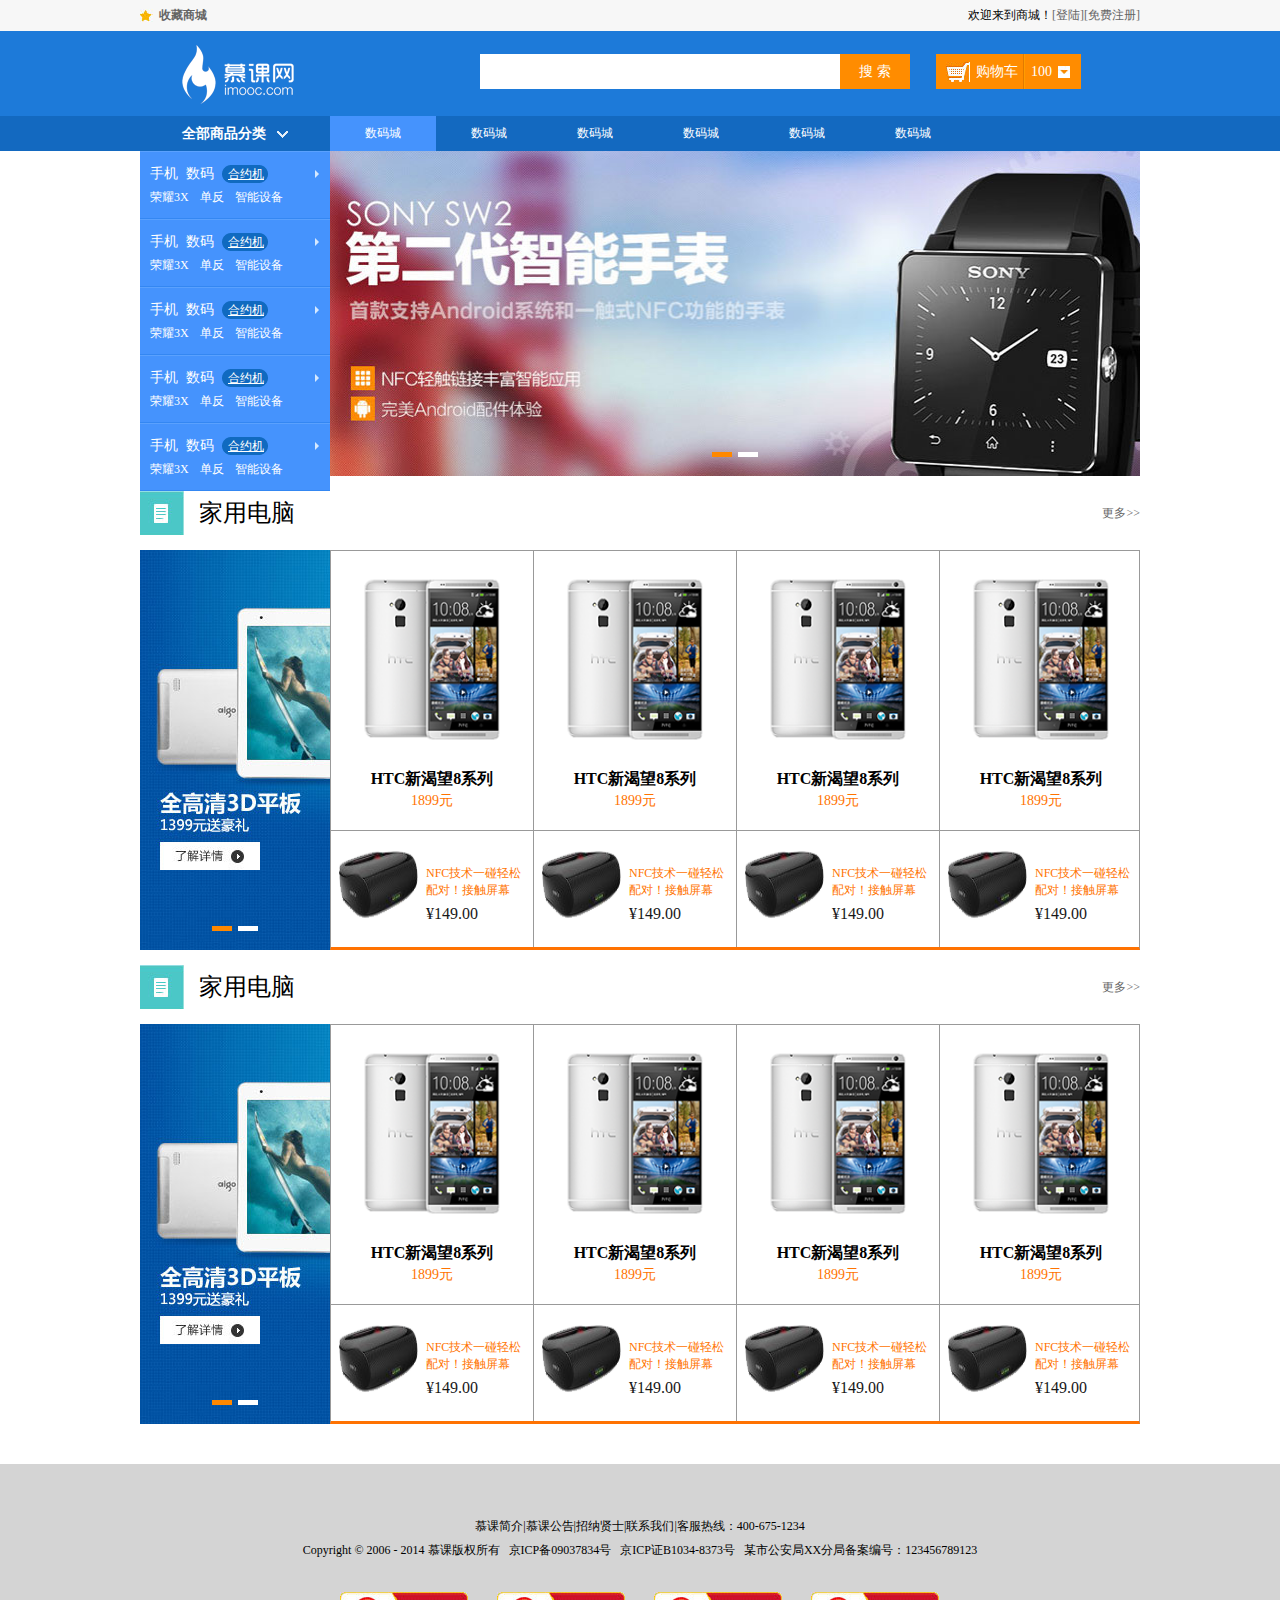
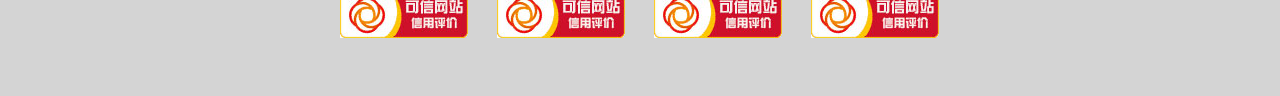
<file: index.html>
<!DOCTYPE html>
<html lang="en">
<head>
	<meta charset="UTF-8">
	<title>首页</title>
	<link rel="stylesheet" href="css/reset.css">
	<link rel="stylesheet" href="css/main.css">
	<!--[if IE 6]>
	<script type="text/javascript" src="js/DD_belatedPNG_0.0.8a-min.js"></script>
	<script type="text/javascript" src="js/ie6Fixpng.js"></script>
	<![endif]-->
</head>
<body>
	<div class="headerBar">
		<div class="topBar">
			<div class="comWidth">
				<div class="leftArea">
					<a href="#" class="collection">收藏商城</a>
				</div>
				<div class="rightArea">
					欢迎来到商城！<a href="#">[登陆]</a><a href="#">[免费注册]</a>
				</div>
			</div>
		</div>
		<div class="logoBar">
			<div class="comWidth">
				<div class="logo fl">
					<a href="#"><img src="images/logo.png" alt="商城"></a>
				</div>
				<div class="search_box fl">
					<input type="text" class="search_text fl">
					<input type="button" value="搜 索" class="search_btn fr">
				</div>
				<div class="shopCar fr">
					<div class="shopText fl">购物车</div>
					<div class="shopNum fl">100</div>
				</div>
			</div>
		</div>
		<div class="navBox">
			<div class="comWidth">
				<div class="shopClass fl">
					<h3>全部商品分类<i></i></h3>
					<!--列表-->
					<div class="shopClass_show">
						<dl class="shopClass_item">
							<dt><a href="" class="b">手机</a><a href="" class="b">数码</a><a href="" class="aLink">合约机</a></dt>
							<dd>
								<a href="#">荣耀3X</a>
								<a href="#">单反</a>
								<a href="#">智能设备</a>
							</dd>
						</dl>
						<dl class="shopClass_item">
							<dt><a href="" class="b">手机</a><a href="" class="b">数码</a><a href="" class="aLink">合约机</a></dt>
							<dd>
								<a href="#">荣耀3X</a>
								<a href="#">单反</a>
								<a href="#">智能设备</a>
							</dd>
						</dl>
						<dl class="shopClass_item">
							<dt><a href="" class="b">手机</a><a href="" class="b">数码</a><a href="" class="aLink">合约机</a></dt>
							<dd>
								<a href="#">荣耀3X</a>
								<a href="#">单反</a>
								<a href="#">智能设备</a>
							</dd>
						</dl>
						<dl class="shopClass_item">
							<dt><a href="" class="b">手机</a><a href="" class="b">数码</a><a href="" class="aLink">合约机</a></dt>
							<dd>
								<a href="#">荣耀3X</a>
								<a href="#">单反</a>
								<a href="#">智能设备</a>
							</dd>
						</dl>
						<dl class="shopClass_item">
							<dt><a href="" class="b">手机</a><a href="" class="b">数码</a><a href="" class="aLink">合约机</a></dt>
							<dd>
								<a href="#">荣耀3X</a>
								<a href="#">单反</a>
								<a href="#">智能设备</a>
							</dd>
						</dl>
					</div>
					<div class="shopClass_list hide">
						<div class="shopClass_cont">
							<dl class="shopList_item">
								<dt>电脑装机</dt>
								<dd>
									<a href="">文字</a><a href="">文字文字</a><a href="">文字文</a><a href="">文字</a><a href="">文字</a><a href="">文字</a>
								</dd>
							</dl>
							<dl class="shopList_item">
								<dt>电脑装机</dt>
								<dd>
									<a href="">文字</a><a href="">文字文字</a><a href="">文字文</a><a href="">文字</a><a href="">文字</a><a href="">文字</a>
								</dd>
							</dl>
							<dl class="shopList_item">
								<dt>电脑装机</dt>
								<dd>
									<a href="">文字</a><a href="">文字文字</a><a href="">文字文</a><a href="">文字</a><a href="">文字</a><a href="">文字</a><a href="">文字</a><a href="">文字文字</a><a href="">文字文</a><a href="">文字</a><a href="">文字</a><a href="">文字</a>
								</dd>
							</dl>
							<dl class="shopList_item">
								<dt>电脑装机</dt>
								<dd>
									<a href="">文字</a><a href="">文字文字</a><a href="">文字文</a><a href="">文字</a><a href="">文字</a><a href="">文字</a>
								</dd>
							</dl>
							<dl class="shopList_item">
								<dt>电脑装机</dt>
								<dd>
									<a href="">文字</a><a href="">文字文字</a><a href="">文字文</a><a href="">文字</a><a href="">文字</a><a href="">文字</a>
								</dd>
							</dl>
							<dl class="shopList_item">
								<dt>电脑装机</dt>
								<dd>
									<a href="">文字</a><a href="">文字文字</a><a href="">文字文</a><a href="">文字</a><a href="">文字</a><a href="">文字</a><a href="">文字</a><a href="">文字文字</a><a href="">文字文</a><a href="">文字</a><a href="">文字</a><a href="">文字</a>
								</dd>
							</dl>
							<div class="shopList_links">
								<a href="">文字测试内容<span></span></a><a href="">文字测试内容<span></span></a>
							</div>
						</div>
					</div>
				</div>
				<ul class="nav fl">
					<li class="active"><a href="#">数码城</a></li>
					<li><a href="#">数码城</a></li>
					<li><a href="#">数码城</a></li>
					<li><a href="#">数码城</a></li>
					<li><a href="#">数码城</a></li>
					<li><a href="#">数码城</a></li>
				</ul>
			</div>
		</div>
	</div>
	<div class="banner comWidth clearfix">
		<div class="banner_bar banner_big" id="box">
			<ul class="imgBox" id="oul">
				<li><a href="javascript:;"><img src="images/banner/banner_01.jpg" alt=""></a></li>
				<li><a href="javascript:;"><img src="images/banner/banner_02.jpg" alt=""></a></li>
			</ul>
			<div class="imgNum" id="dot">
				<a href="javascript:;" class="active"></a><a href="javascript:;"></a>
			</div>
		</div>
	</div>
	<div class="shopTit comWidth" >
		<span class="icon"></span><h3>家用电脑</h3>
		<a href="" class="more">更多&gt;&gt;</a>
	</div>
	<div class="shopList comWidth clearfix">
		<div class="leftArea">
			<div class="banner_bar banner_sm">
				<ul class="imgBox ">
					<li><a href=""><img src="images/banner/banner_sm_01.jpg" alt=""></a></li>
					<li><a href=""><img src="images/banner/banner_sm_02.jpg" alt=""></a></li>
				</ul>
				<div class="imgNum">
					<a href="" class="active"></a><a href=""></a>
				</div>
			</div>
		</div>
		<div class="rightArea">
			<div class="shopList_top clearfix">
				<div class="shop_item">
					<div class="shop_img">
						<a href=""><img src="images/shop_01.png" alt=""></a>
					</div>
					<h3>HTC新渴望8系列</h3>
					<p>1899元</p>
				</div>
				<div class="shop_item">
					<div class="shop_img">
						<a href=""><img src="images/shop_01.png" alt=""></a>
					</div>
					<h3>HTC新渴望8系列</h3>
					<p>1899元</p>
				</div>
				<div class="shop_item">
					<div class="shop_img">
						<a href=""><img src="images/shop_01.png" alt=""></a>
					</div>
					<h3>HTC新渴望8系列</h3>
					<p>1899元</p>
				</div>
				<div class="shop_item">
					<div class="shop_img">
						<a href=""><img src="images/shop_01.png" alt=""></a>
					</div>
					<h3>HTC新渴望8系列</h3>
					<p>1899元</p>
				</div>
			</div>
			<div class="shopList_sm clearfix">
				<div class="shopItem_sm">
					<div class="shopItem_smImg">
						<a href=""><img src="images/shop_sm_01.png" alt=""></a>
					</div>
					<div class="shopItem_text">
						<p>NFC技术一碰轻松配对！接触屏幕</p>
						<h3>¥149.00</h3>
					</div>
				</div>
				<div class="shopItem_sm">
					<div class="shopItem_smImg">
						<a href=""><img src="images/shop_sm_01.png" alt=""></a>
					</div>
					<div class="shopItem_text">
						<p>NFC技术一碰轻松配对！接触屏幕</p>
						<h3>¥149.00</h3>
					</div>
				</div>
				<div class="shopItem_sm">
					<div class="shopItem_smImg">
						<a href=""><img src="images/shop_sm_01.png" alt=""></a>
					</div>
					<div class="shopItem_text">
						<p>NFC技术一碰轻松配对！接触屏幕</p>
						<h3>¥149.00</h3>
					</div>
				</div>
				<div class="shopItem_sm">
					<div class="shopItem_smImg">
						<a href=""><img src="images/shop_sm_01.png" alt=""></a>
					</div>
					<div class="shopItem_text">
						<p>NFC技术一碰轻松配对！接触屏幕</p>
						<h3>¥149.00</h3>
					</div>
				</div>
			</div>
		</div>
	</div>
	<div class="shopTit comWidth" >
		<span class="icon"></span><h3>家用电脑</h3>
		<a href="" class="more">更多&gt;&gt;</a>
	</div>
	<div class="shopList comWidth clearfix">
		<div class="leftArea">
			<div class="banner_bar banner_sm">
				<ul class="imgBox ">
					<li><a href=""><img src="images/banner/banner_sm_01.jpg" alt=""></a></li>
					<li><a href=""><img src="images/banner/banner_sm_02.jpg" alt=""></a></li>
				</ul>
				<div class="imgNum">
					<a href="" class="active"></a><a href=""></a>
				</div>
			</div>
		</div>
		<div class="rightArea">
			<div class="shopList_top clearfix">
				<div class="shop_item">
					<div class="shop_img">
						<a href=""><img src="images/shop_01.png" alt=""></a>
					</div>
					<h3>HTC新渴望8系列</h3>
					<p>1899元</p>
				</div>
				<div class="shop_item">
					<div class="shop_img">
						<a href=""><img src="images/shop_01.png" alt=""></a>
					</div>
					<h3>HTC新渴望8系列</h3>
					<p>1899元</p>
				</div>
				<div class="shop_item">
					<div class="shop_img">
						<a href=""><img src="images/shop_01.png" alt=""></a>
					</div>
					<h3>HTC新渴望8系列</h3>
					<p>1899元</p>
				</div>
				<div class="shop_item">
					<div class="shop_img">
						<a href=""><img src="images/shop_01.png" alt=""></a>
					</div>
					<h3>HTC新渴望8系列</h3>
					<p>1899元</p>
				</div>
			</div>
			<div class="shopList_sm clearfix">
				<div class="shopItem_sm">
					<div class="shopItem_smImg">
						<a href=""><img src="images/shop_sm_01.png" alt=""></a>
					</div>
					<div class="shopItem_text">
						<p>NFC技术一碰轻松配对！接触屏幕</p>
						<h3>¥149.00</h3>
					</div>
				</div>
				<div class="shopItem_sm">
					<div class="shopItem_smImg">
						<a href=""><img src="images/shop_sm_01.png" alt=""></a>
					</div>
					<div class="shopItem_text">
						<p>NFC技术一碰轻松配对！接触屏幕</p>
						<h3>¥149.00</h3>
					</div>
				</div>
				<div class="shopItem_sm">
					<div class="shopItem_smImg">
						<a href=""><img src="images/shop_sm_01.png" alt=""></a>
					</div>
					<div class="shopItem_text">
						<p>NFC技术一碰轻松配对！接触屏幕</p>
						<h3>¥149.00</h3>
					</div>
				</div>
				<div class="shopItem_sm">
					<div class="shopItem_smImg">
						<a href=""><img src="images/shop_sm_01.png" alt=""></a>
					</div>
					<div class="shopItem_text">
						<p>NFC技术一碰轻松配对！接触屏幕</p>
						<h3>¥149.00</h3>
					</div>
				</div>
			</div>
		</div>
	</div>
	<div class="hr"></div>
	<div class="footer">
		<p><a href="">慕课简介</a>|<a href="">慕课公告</a>|<a href="">招纳贤士</a>|<a href="">联系我们</a>|客服热线：400-675-1234</p>
		<p>Copyright © 2006 - 2014 慕课版权所有&nbsp;&nbsp;&nbsp;京ICP备09037834号&nbsp;&nbsp;&nbsp;京ICP证B1034-8373号&nbsp;&nbsp;&nbsp;某市公安局XX分局备案编号：123456789123</p>
		<p class="web">
			<a href=""><img src="images/1_03.jpg" alt=""></a>
			<a href=""><img src="images/1_03.jpg" alt=""></a>
			<a href=""><img src="images/1_03.jpg" alt=""></a>
			<a href=""><img src="images/1_03.jpg" alt=""></a>
		</p>
	</div>
	<script src="js/move.js"></script>
	<script src="js/index.js"></script>
</body>
</html>
</file>
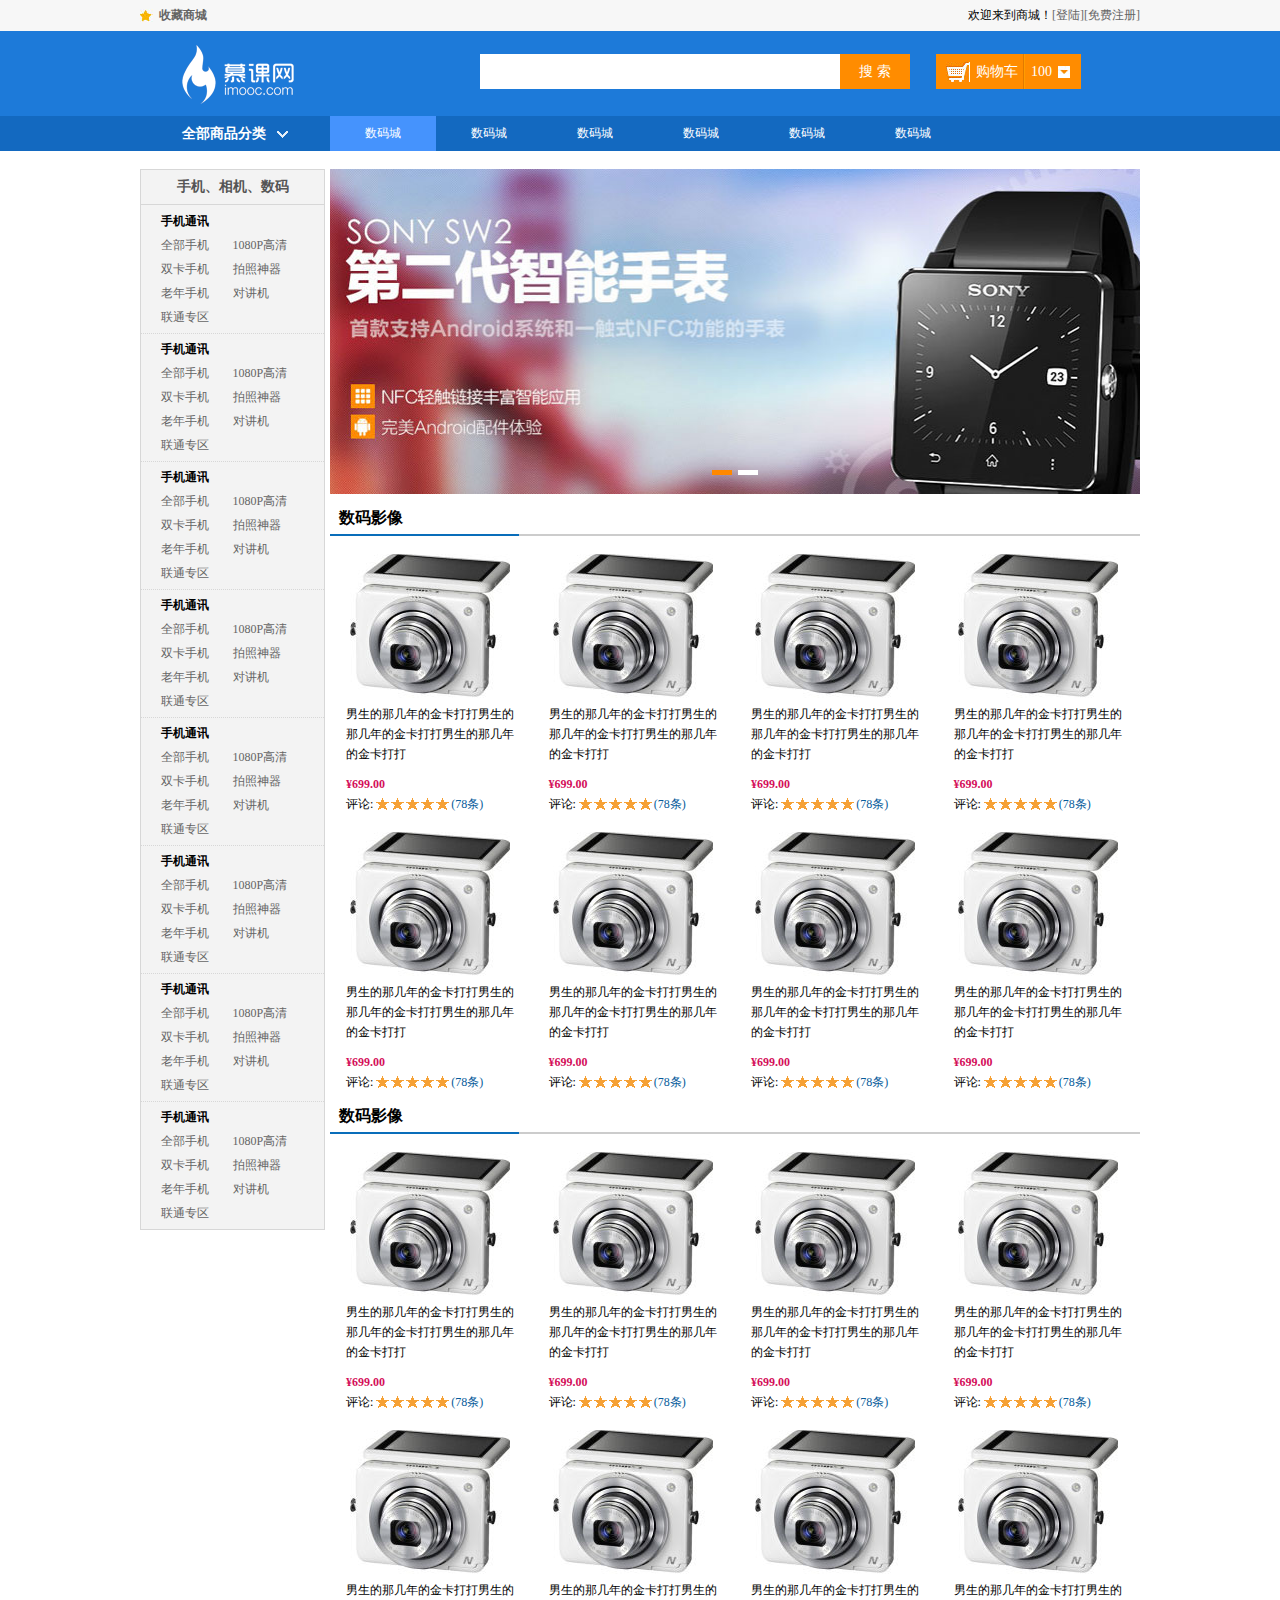
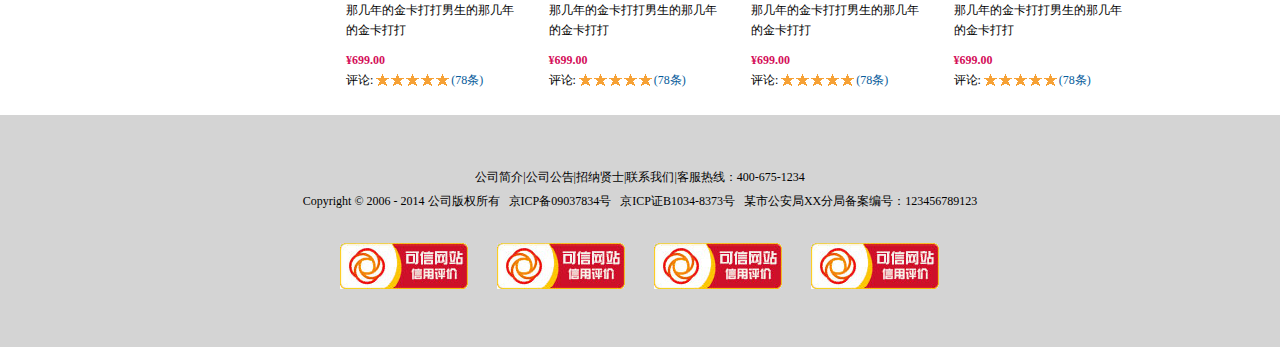
<file: 产品分类.html>
<!DOCTYPE html>
<html lang="en">
<head>
	<meta charset="UTF-8">
	<title>产品分类</title>
	<link rel="stylesheet" href="css/reset.css">
	<link rel="stylesheet" href="css/main.css">
	<!--[if IE 6]>
	<script type="text/javascript" src="js/DD_belatedPNG_0.0.8a-min.js"></script>
	<script type="text/javascript" src="js/ie6Fixpng.js"></script>
	<![endif]-->
</head>
<body>
	<div class="headerBar">
		<div class="topBar">
			<div class="comWidth">
				<div class="leftArea">
					<a href="#" class="collection">收藏商城</a>
				</div>
				<div class="rightArea">
					欢迎来到商城！<a href="#">[登陆]</a><a href="#">[免费注册]</a>
				</div>
			</div>
		</div>
		<div class="logoBar">
			<div class="comWidth">
				<div class="logo fl">
					<a href="#"><img src="images/logo.png" alt="商城"></a>
				</div>
				<div class="search_box fl">
					<input type="text" class="search_text fl">
					<input type="button" value="搜 索" class="search_btn fr">
				</div>
				<div class="shopCar fr">
					<div class="shopText fl">购物车</div>
					<div class="shopNum fl">100</div>
				</div>
			</div>
		</div>
		<div class="navBox">
			<div class="comWidth">
				<div class="shopClass fl">
					<h3>全部商品分类<i></i></h3>
					<!--列表-->
					<div class="shopClass_show hide">
						<dl class="shopClass_item">
							<dt><a href="" class="b">手机</a><a href="" class="b">数码</a><a href="" class="aLink">合约机</a></dt>
							<dd>
								<a href="#">荣耀3X</a>
								<a href="#">单反</a>
								<a href="#">智能设备</a>
							</dd>
						</dl>
						<dl class="shopClass_item">
							<dt><a href="" class="b">手机</a><a href="" class="b">数码</a><a href="" class="aLink">合约机</a></dt>
							<dd>
								<a href="#">荣耀3X</a>
								<a href="#">单反</a>
								<a href="#">智能设备</a>
							</dd>
						</dl>
						<dl class="shopClass_item">
							<dt><a href="" class="b">手机</a><a href="" class="b">数码</a><a href="" class="aLink">合约机</a></dt>
							<dd>
								<a href="#">荣耀3X</a>
								<a href="#">单反</a>
								<a href="#">智能设备</a>
							</dd>
						</dl>
						<dl class="shopClass_item">
							<dt><a href="" class="b">手机</a><a href="" class="b">数码</a><a href="" class="aLink">合约机</a></dt>
							<dd>
								<a href="#">荣耀3X</a>
								<a href="#">单反</a>
								<a href="#">智能设备</a>
							</dd>
						</dl>
						<dl class="shopClass_item">
							<dt><a href="" class="b">手机</a><a href="" class="b">数码</a><a href="" class="aLink">合约机</a></dt>
							<dd>
								<a href="#">荣耀3X</a>
								<a href="#">单反</a>
								<a href="#">智能设备</a>
							</dd>
						</dl>
					</div>
					<div class="shopClass_list hide">
						<div class="shopClass_cont">
							<dl class="shopList_item">
								<dt>电脑装机</dt>
								<dd>
									<a href="">文字</a><a href="">文字文字</a><a href="">文字文</a><a href="">文字</a><a href="">文字</a><a href="">文字</a>
								</dd>
							</dl>
							<dl class="shopList_item">
								<dt>电脑装机</dt>
								<dd>
									<a href="">文字</a><a href="">文字文字</a><a href="">文字文</a><a href="">文字</a><a href="">文字</a><a href="">文字</a>
								</dd>
							</dl>
							<dl class="shopList_item">
								<dt>电脑装机</dt>
								<dd>
									<a href="">文字</a><a href="">文字文字</a><a href="">文字文</a><a href="">文字</a><a href="">文字</a><a href="">文字</a><a href="">文字</a><a href="">文字文字</a><a href="">文字文</a><a href="">文字</a><a href="">文字</a><a href="">文字</a>
								</dd>
							</dl>
							<dl class="shopList_item">
								<dt>电脑装机</dt>
								<dd>
									<a href="">文字</a><a href="">文字文字</a><a href="">文字文</a><a href="">文字</a><a href="">文字</a><a href="">文字</a>
								</dd>
							</dl>
							<dl class="shopList_item">
								<dt>电脑装机</dt>
								<dd>
									<a href="">文字</a><a href="">文字文字</a><a href="">文字文</a><a href="">文字</a><a href="">文字</a><a href="">文字</a>
								</dd>
							</dl>
							<dl class="shopList_item">
								<dt>电脑装机</dt>
								<dd>
									<a href="">文字</a><a href="">文字文字</a><a href="">文字文</a><a href="">文字</a><a href="">文字</a><a href="">文字</a><a href="">文字</a><a href="">文字文字</a><a href="">文字文</a><a href="">文字</a><a href="">文字</a><a href="">文字</a>
								</dd>
							</dl>
							<div class="shopList_links">
								<a href="">文字测试内容<span></span></a><a href="">文字测试内容<span></span></a>
							</div>
						</div>
					</div>
				</div>
				<ul class="nav fl">
					<li class="active"><a href="#">数码城</a></li>
					<li><a href="#">数码城</a></li>
					<li><a href="#">数码城</a></li>
					<li><a href="#">数码城</a></li>
					<li><a href="#">数码城</a></li>
					<li><a href="#">数码城</a></li>
				</ul>
			</div>
		</div>
	</div>
	
	<div class="products comWidth clearfix">
		<div class="leftArea">
			<div class="left_nav">
				<h3 class="pro_title">手机、相机、数码</h3>
				<dl class="con_area clearfix">
					<dt class="con_title">手机通讯</dt>
					<dd><a href="">全部手机</a></dd>
					<dd><a href="">1080P高清</a></dd>
					<dd><a href="">双卡手机</a></dd>
					<dd><a href="">拍照神器</a></dd>
					<dd><a href="">老年手机</a></dd>
					<dd><a href="">对讲机</a></dd>
					<dd><a href="">联通专区</a></dd>
				</dl>
				<dl class="con_area clearfix">
					<dt class="con_title">手机通讯</dt>
					<dd><a href="">全部手机</a></dd>
					<dd><a href="">1080P高清</a></dd>
					<dd><a href="">双卡手机</a></dd>
					<dd><a href="">拍照神器</a></dd>
					<dd><a href="">老年手机</a></dd>
					<dd><a href="">对讲机</a></dd>
					<dd><a href="">联通专区</a></dd>
				</dl>
				<dl class="con_area clearfix">
					<dt class="con_title">手机通讯</dt>
					<dd><a href="">全部手机</a></dd>
					<dd><a href="">1080P高清</a></dd>
					<dd><a href="">双卡手机</a></dd>
					<dd><a href="">拍照神器</a></dd>
					<dd><a href="">老年手机</a></dd>
					<dd><a href="">对讲机</a></dd>
					<dd><a href="">联通专区</a></dd>
				</dl>
				<dl class="con_area clearfix">
					<dt class="con_title">手机通讯</dt>
					<dd><a href="">全部手机</a></dd>
					<dd><a href="">1080P高清</a></dd>
					<dd><a href="">双卡手机</a></dd>
					<dd><a href="">拍照神器</a></dd>
					<dd><a href="">老年手机</a></dd>
					<dd><a href="">对讲机</a></dd>
					<dd><a href="">联通专区</a></dd>
				</dl>
				<dl class="con_area clearfix">
					<dt class="con_title">手机通讯</dt>
					<dd><a href="">全部手机</a></dd>
					<dd><a href="">1080P高清</a></dd>
					<dd><a href="">双卡手机</a></dd>
					<dd><a href="">拍照神器</a></dd>
					<dd><a href="">老年手机</a></dd>
					<dd><a href="">对讲机</a></dd>
					<dd><a href="">联通专区</a></dd>
				</dl>
				<dl class="con_area clearfix">
					<dt class="con_title">手机通讯</dt>
					<dd><a href="">全部手机</a></dd>
					<dd><a href="">1080P高清</a></dd>
					<dd><a href="">双卡手机</a></dd>
					<dd><a href="">拍照神器</a></dd>
					<dd><a href="">老年手机</a></dd>
					<dd><a href="">对讲机</a></dd>
					<dd><a href="">联通专区</a></dd>
				</dl>
				<dl class="con_area clearfix">
					<dt class="con_title">手机通讯</dt>
					<dd><a href="">全部手机</a></dd>
					<dd><a href="">1080P高清</a></dd>
					<dd><a href="">双卡手机</a></dd>
					<dd><a href="">拍照神器</a></dd>
					<dd><a href="">老年手机</a></dd>
					<dd><a href="">对讲机</a></dd>
					<dd><a href="">联通专区</a></dd>
				</dl>
				<dl class="con_area clearfix">
					<dt class="con_title">手机通讯</dt>
					<dd><a href="">全部手机</a></dd>
					<dd><a href="">1080P高清</a></dd>
					<dd><a href="">双卡手机</a></dd>
					<dd><a href="">拍照神器</a></dd>
					<dd><a href="">老年手机</a></dd>
					<dd><a href="">对讲机</a></dd>
					<dd><a href="">联通专区</a></dd>
				</dl>
			</div>
		</div>
		<div class="rightArea">
			<div class="banner_bar banner_big" id="box">
				<ul class="imgBox" id="oul">
					<li><a href="javascript:;"><img src="images/banner/banner_01.jpg" alt=""></a></li>
					<li><a href="javascript:;"><img src="images/banner/banner_02.jpg" alt=""></a></li>
				</ul>
				<div class="imgNum" id="dot">
					<a href="javascript:;" class="active"></a><a href="javascript:;"></a>
				</div>
			</div>
			<div class="hr_7"></div>
			<div class="right_pro">
				<h3>数码影像</h3>
			</div>
			<div class="content_camera clearfix">
				<div class="products_list">
					<div class="products_img">
						<a href=""><img src="images/camera_01.jpg" alt=""></a>
					</div>
					<p class="description"><a href="">男生的那几年的金卡打打男生的那几年的金卡打打男生的那几年的金卡打打</a></p>
					<p class="price">¥699.00</p>
					<p class="comment">评论: <span></span><span></span><span></span><span></span><span></span><a href="">(78条)</a></p>
				</div>
				<div class="products_list clearfix">
					<div class="products_img">
						<a href=""><img src="images/camera_01.jpg" alt=""></a>
					</div>
					<p class="description"><a href="">男生的那几年的金卡打打男生的那几年的金卡打打男生的那几年的金卡打打</a></p>
					<p class="price">¥699.00</p>
					<p class="comment">评论: <span></span><span></span><span></span><span></span><span></span><a href="">(78条)</a></p>
				</div>
				<div class="products_list clearfix">
					<div class="products_img">
						<a href=""><img src="images/camera_01.jpg" alt=""></a>
					</div>
					<p class="description"><a href="">男生的那几年的金卡打打男生的那几年的金卡打打男生的那几年的金卡打打</a></p>
					<p class="price">¥699.00</p>
					<p class="comment">评论: <span></span><span></span><span></span><span></span><span></span><a href="">(78条)</a></p>
				</div>
				<div class="products_list clearfix">
					<div class="products_img">
						<a href=""><img src="images/camera_01.jpg" alt=""></a>
					</div>
					<p class="description"><a href="">男生的那几年的金卡打打男生的那几年的金卡打打男生的那几年的金卡打打</a></p>
					<p class="price">¥699.00</p>
					<p class="comment">评论: <span></span><span></span><span></span><span></span><span></span><a href="">(78条)</a></p>
				</div>
				<div class="products_list clearfix">
					<div class="products_img">
						<a href=""><img src="images/camera_01.jpg" alt=""></a>
					</div>
					<p class="description"><a href="">男生的那几年的金卡打打男生的那几年的金卡打打男生的那几年的金卡打打</a></p>
					<p class="price">¥699.00</p>
					<p class="comment">评论: <span></span><span></span><span></span><span></span><span></span><a href="">(78条)</a></p>
				</div>
				<div class="products_list clearfix">
					<div class="products_img">
						<a href=""><img src="images/camera_01.jpg" alt=""></a>
					</div>
					<p class="description"><a href="">男生的那几年的金卡打打男生的那几年的金卡打打男生的那几年的金卡打打</a></p>
					<p class="price">¥699.00</p>
					<p class="comment">评论: <span></span><span></span><span></span><span></span><span></span><a href="">(78条)</a></p>
				</div>
				<div class="products_list clearfix">
					<div class="products_img">
						<a href=""><img src="images/camera_01.jpg" alt=""></a>
					</div>
					<p class="description"><a href="">男生的那几年的金卡打打男生的那几年的金卡打打男生的那几年的金卡打打</a></p>
					<p class="price">¥699.00</p>
					<p class="comment">评论: <span></span><span></span><span></span><span></span><span></span><a href="">(78条)</a></p>
				</div>
				<div class="products_list clearfix">
					<div class="products_img">
						<a href=""><img src="images/camera_01.jpg" alt=""></a>
					</div>
					<p class="description"><a href="">男生的那几年的金卡打打男生的那几年的金卡打打男生的那几年的金卡打打</a></p>
					<p class="price">¥699.00</p>
					<p class="comment">评论: <span></span><span></span><span></span><span></span><span></span><a href="">(78条)</a></p>
				</div>
			</div>
			<div class="hr_7"></div>
			<div class="right_pro">
				<h3>数码影像</h3>
			</div>
			<div class="content_camera clearfix">
				<div class="products_list">
					<div class="products_img">
						<a href=""><img src="images/camera_01.jpg" alt=""></a>
					</div>
					<p class="description"><a href="">男生的那几年的金卡打打男生的那几年的金卡打打男生的那几年的金卡打打</a></p>
					<p class="price">¥699.00</p>
					<p class="comment">评论: <span></span><span></span><span></span><span></span><span></span><a href="">(78条)</a></p>
				</div>
				<div class="products_list clearfix">
					<div class="products_img">
						<a href=""><img src="images/camera_01.jpg" alt=""></a>
					</div>
					<p class="description"><a href="">男生的那几年的金卡打打男生的那几年的金卡打打男生的那几年的金卡打打</a></p>
					<p class="price">¥699.00</p>
					<p class="comment">评论: <span></span><span></span><span></span><span></span><span></span><a href="">(78条)</a></p>
				</div>
				<div class="products_list clearfix">
					<div class="products_img">
						<a href=""><img src="images/camera_01.jpg" alt=""></a>
					</div>
					<p class="description"><a href="">男生的那几年的金卡打打男生的那几年的金卡打打男生的那几年的金卡打打</a></p>
					<p class="price">¥699.00</p>
					<p class="comment">评论: <span></span><span></span><span></span><span></span><span></span><a href="">(78条)</a></p>
				</div>
				<div class="products_list clearfix">
					<div class="products_img">
						<a href=""><img src="images/camera_01.jpg" alt=""></a>
					</div>
					<p class="description"><a href="">男生的那几年的金卡打打男生的那几年的金卡打打男生的那几年的金卡打打</a></p>
					<p class="price">¥699.00</p>
					<p class="comment">评论: <span></span><span></span><span></span><span></span><span></span><a href="">(78条)</a></p>
				</div>
				<div class="products_list clearfix">
					<div class="products_img">
						<a href=""><img src="images/camera_01.jpg" alt=""></a>
					</div>
					<p class="description"><a href="">男生的那几年的金卡打打男生的那几年的金卡打打男生的那几年的金卡打打</a></p>
					<p class="price">¥699.00</p>
					<p class="comment">评论: <span></span><span></span><span></span><span></span><span></span><a href="">(78条)</a></p>
				</div>
				<div class="products_list clearfix">
					<div class="products_img">
						<a href=""><img src="images/camera_01.jpg" alt=""></a>
					</div>
					<p class="description"><a href="">男生的那几年的金卡打打男生的那几年的金卡打打男生的那几年的金卡打打</a></p>
					<p class="price">¥699.00</p>
					<p class="comment">评论: <span></span><span></span><span></span><span></span><span></span><a href="">(78条)</a></p>
				</div>
				<div class="products_list clearfix">
					<div class="products_img">
						<a href=""><img src="images/camera_01.jpg" alt=""></a>
					</div>
					<p class="description"><a href="">男生的那几年的金卡打打男生的那几年的金卡打打男生的那几年的金卡打打</a></p>
					<p class="price">¥699.00</p>
					<p class="comment">评论: <span></span><span></span><span></span><span></span><span></span><a href="">(78条)</a></p>
				</div>
				<div class="products_list clearfix">
					<div class="products_img">
						<a href=""><img src="images/camera_01.jpg" alt=""></a>
					</div>
					<p class="description"><a href="">男生的那几年的金卡打打男生的那几年的金卡打打男生的那几年的金卡打打</a></p>
					<p class="price">¥699.00</p>
					<p class="comment">评论: <span></span><span></span><span></span><span></span><span></span><a href="">(78条)</a></p>
				</div>
			</div>	
		</div>
	</div>
	
	<div class="hr"></div>
	<div class="footer">
		<p><a href="">公司简介</a>|<a href="">公司公告</a>|<a href="">招纳贤士</a>|<a href="">联系我们</a>|客服热线：400-675-1234</p>
		<p>Copyright © 2006 - 2014 公司版权所有&nbsp;&nbsp;&nbsp;京ICP备09037834号&nbsp;&nbsp;&nbsp;京ICP证B1034-8373号&nbsp;&nbsp;&nbsp;某市公安局XX分局备案编号：123456789123</p>
		<p class="web">
			<a href=""><img src="images/1_03.jpg" alt=""></a>
			<a href=""><img src="images/1_03.jpg" alt=""></a>
			<a href=""><img src="images/1_03.jpg" alt=""></a>
			<a href=""><img src="images/1_03.jpg" alt=""></a>
		</p>
	</div>
</body>
</html>
</file>
<file: css/main.css>
/*共用*/
.comWidth{
	width: 1000px;
	margin-left: auto;
	margin-right:auto;
}
.leftArea{
	float: left;
}
.rightArea{
	float: right;
}
.hide{display: none;}
.show{display: block;}
/*topBar*/

.topBar{
	height: 31px;
	background-color: #f7f7f7;
	line-height: 31px;
}

.collection{
	background:url(../images/icon/star.jpg) left center no-repeat;
	padding-left:19px;
	font-weight: bold;
}

.topBar a:hover{
	color: orange;
}

/*logo*/

.logoBar{
	height: 85px;
	background-color: #1d7ad9;
}
.logo{
	padding-left: 41px;
	padding-top:13px;
}

/*search*/
.search_box{
	width:430px;
	padding-top: 23px;
	padding-left: 185px;
}
.search_text{
	width: 350px;
	height: 35px;
	line-height: 35px\9;
	padding:0 5px;
	background: #fff;
}
.search_btn{
	width: 70px;
	height: 35px;
	font-size: 14px;
	font-family: "Microsoft YaHei", "微软雅黑";
	background-color: #ff8c00;
	color:#fff;
}
/*shopCar*/
.shopCar{
	width: 145px;
	height: 35px;
	background-color: #ff8c00;
	margin-top: 23px;
	font:14px/35px "Microsoft YaHei", "微软雅黑";
	color:#fff;
	margin-right: 59px;
}

.shopText{
	height: 100%;
	width: 87px;
	border-right:#e27a00 solid 1px;
	background: url(../images/icon/shopcar.jpg) 10px center no-repeat;
	text-indent:40px; 
}

.shopNum{
	width: 27px;
	height: 35px;
	border-left:#ff9c01 solid 1px;
	background: url(../images/icon/sj.jpg) 33px center no-repeat;
	text-align: right;
	padding-right: 29px;
}

/*navbox*/
.navBox{
	height: 35px;
	background: #1369c0;
	color:#fff;
}
.shopClass{
	width: 190px;
	position: relative;
}
.shopClass h3{
	line-height: 35px;
	text-align: center;
}
.shopClass i{
	width: 11px;
	height: 7px;
	overflow: hidden;
	background: url(../images/icon/sj2.png) left center no-repeat;
	display: inline-block;
	margin-left: 11px;
}

.nav,.shopClass h3{
	font-family: "Microsoft YaHei","微软雅黑";
}
.nav{
	width: calc(1000px - 190px);
	line-height: 35px;
}
.nav li{
	float: left;
}

.nav a{
	height: 35px;
	display: inline-block;
	padding:0 35px;
	color:#fff;
}
.nav .active{
	background: #4593fd;
}

/*商品列表*/
.shopClass_show{background: #4593fd;position: absolute;left: 0;top:35px;width: 100%;}
.shopClass_item{padding: 12px 10px; border-bottom: #3487f2 solid 1px; border-top: #5aa1fe solid 1px;}
.shopClass_item dt{height: 20px;margin-bottom: 5px; background: url(../images/icon/sj3.png) right center no-repeat;}
.shopClass_item .b{font:14px/1 "Microsoft YaHei","微软雅黑";}
.shopClass_item a{color: #fff;display: inline-block;margin-right: 8px;}
.shopClass_item a:hover{text-decoration: underline;}
.shopClass_item .aLink{width: 48px;height: 20px;background: url(../images/icon/bg.png) left center no-repeat;display: inline-block;text-align: center;line-height: 20px;text-decoration: underline;}
/*shopClass_item active */

.shopClass_active{background: #fff; border-left: #4593fd solid 1px; }
.shopClass_active dt{background: none;}
.shopClass_active a{color: #000;}
.shopClass_active .aLink{color: #fff; text-decoration: none; }
/* 弹出的菜单*/

.shopClass_list{width: 568px;  border: #ccc solid 1px; position: absolute;left:190px; top: 35px;}
.shopClass_cont{padding: 2px 20px;}				
.shopList_item{padding: 10px 0;border-bottom: #ccc solid 1px;}
.shopList_item dt{color:#4b87d9; font-weight: bold;line-height: 24px;height: 24px;}
.shopList_item dd{padding-left: 68px; margin-top: -24px; line-height: 24px;}
.shopList_item dd a{margin-right: 12px;}
.shopList_links{padding: 15px 0;}
.shopList_links a{color: #fff; background: #2785e6; height: 26px;line-height: 26px;font-size:12px; display: inline-block;
padding: 0 14px 0 8px; margin-right: 10px;}
.shopList_links span{width: 11px; height: 7px; background: url(../images/icon/sj3.png) left center no-repeat; display: inline-block;
margin-left:7px;}

/*banner*/
.banner{margin-bottom: 15px;}
.banner_bar{float: right; position: relative; overflow: hidden;}
.imgBox{ position: absolute; left: 0; top:0;}
.imgBox li{float: left;}
.imgBox img{ display: block; }
.imgNum{position: absolute; left:0; bottom:15px; width: 100%; text-align: center;}
.imgNum a{width: 20px; height: 5px; overflow: hidden; background: #fff;
display: inline-block; margin:0 3px;}
.imgNum .active{background: #ff8800;}
.banner_big,.imgBox img{width: 810px; height: 325px;}
.banner_big .imgBox{width: 1610px; height: 325px;}
.banner_sm,
.banner_sm img{width: 190px; height: 400px;}
.banner_sm .imgBox{width: 380px;height: 400px;}
/*商品标题*/
.shopTit{height: 44px; font-family: "Microsoft YaHei","微软雅黑"; 
line-height: 44px; margin-bottom: 15px;}
.shopTit h3{font-size: 24px; float: left; font-weight: normal; padding-left:15px;}
.icon{width: 44px;float: left; height: 44px;  background: url(../images/icon/spanicon.jpg) left top no-repeat ;}
.more{float: right; font-family: "宋体";}
.more:hover{text-decoration: underline; }

/*商品列表*/
.shopList{margin-bottom: 15px;}
.shopList .leftArea{width: 190px;}
.shopList .rightArea{width: 808px; border: #999 solid 1px; 
	border-bottom: 3px solid #ff7201;height: 396px; overflow: hidden;}
/*商品列表 --右侧*/
.shopList_top,.shopList_sm{margin-right: -4px;}
.shop_item{width: 202px;text-align: center; border-right:1px solid #999; 
	border-bottom: 1px solid #999;height: 279px; font-family: "Microsoft YaHei","微软雅黑";
float: left;}
.shop_img{ height: 218px; }
.shop_img img{ width: 100%;height: 218px;display: block;}
.shop_item h3{font-size:16px;}
.shop_item p{font-size: 14px;color:#ff7300; line-height: 21px;}

/*商品列表 --小*/
.shopItem_sm{width: 202px; border-right: 1px solid #999; height: 110px;padding-top: 6px; float: left;}
.shopItem_smImg{ width: 95px; height: 95px; text-align: center; float: left;}
.shopItem_smImg img{ width: 95px; height: 95px; }
.shopItem_text{padding-top: 28px; width: 100px; float: left;}
.shopItem_text p{color: #ff7300;}
.shopItem_text h3{ font-family: "Microsoft YaHei","微软雅黑"; font-size: 16px; font-weight: normal;
color: #181818; line-height: 30px; }
.hr{height: 25px;}
.hr_7{height: 7px;}
/*底部*/
.footer{text-align: center; background: #d4d4d4; line-height: 24px; padding:50px 0;}
.footer i{font-style: normal; margin:0 5px;}
.footer a{color: #000;}
.footer a:hover{color: #f60;}
.web{padding-top: 30px;}
.web img{margin:0 12px;}

/*产品分类*/
.products{
	margin-top: 18px;
}
.products .leftArea{ width: 185px; background: #f3f3f3;}
.products .rightArea{ width: 810px; }
.rightArea .banner_bar{float: none;}
.left_nav{ border: 1px solid #d7d7d7; }
.pro_title{ width: 183px; height: 34px; border: 1px solid #d7d7d7;
font-size: 14px;font-family: "宋体"; font-weight: bold; text-align: center;
line-height: 34px; color: #555555; margin: -1px 0 0 -1px;}
.con_area{padding:4px 20px; border-bottom: 1px dotted #d7d7d7; margin-bottom: -1px;}
.con_area dd{float: left; width: 50%;}
.con_area dd, .con_title{ line-height: 24px; }
.con_title{font-weight: bold;}

/*右侧产品*/

.right_pro{ height: 33px; 
border-bottom:2px solid #ccc; }
.right_pro h3{line-height: 33px; font-size: 16px; width: 180px;
padding-left: 9px; font-family: "宋体";border-bottom:2px solid #096dba;}

/*产品列表*/

.products_list{ width: 25%; float: left; }
.products_img{ height: 150px;text-align: center;padding-top: 18px; }
.products_list p{line-height: 20px;}
.description,.price,.comment{ padding:0 16px; }
.description a{ color:#000; }
.products_list a:hover{ text-decoration: underline; }
.price{ color: #d4105a; font-weight: bold; padding-top: 10px;
font-family: "微软雅黑"
}
.comment a{ color: #085c9b; }
.comment span{ display: inline-block; width: 13px; height: 13px; 
background: url(../images/icon/star.png) center bottom no-repeat;
margin-right: 2px;margin-bottom: -2px;
 }
</file>
